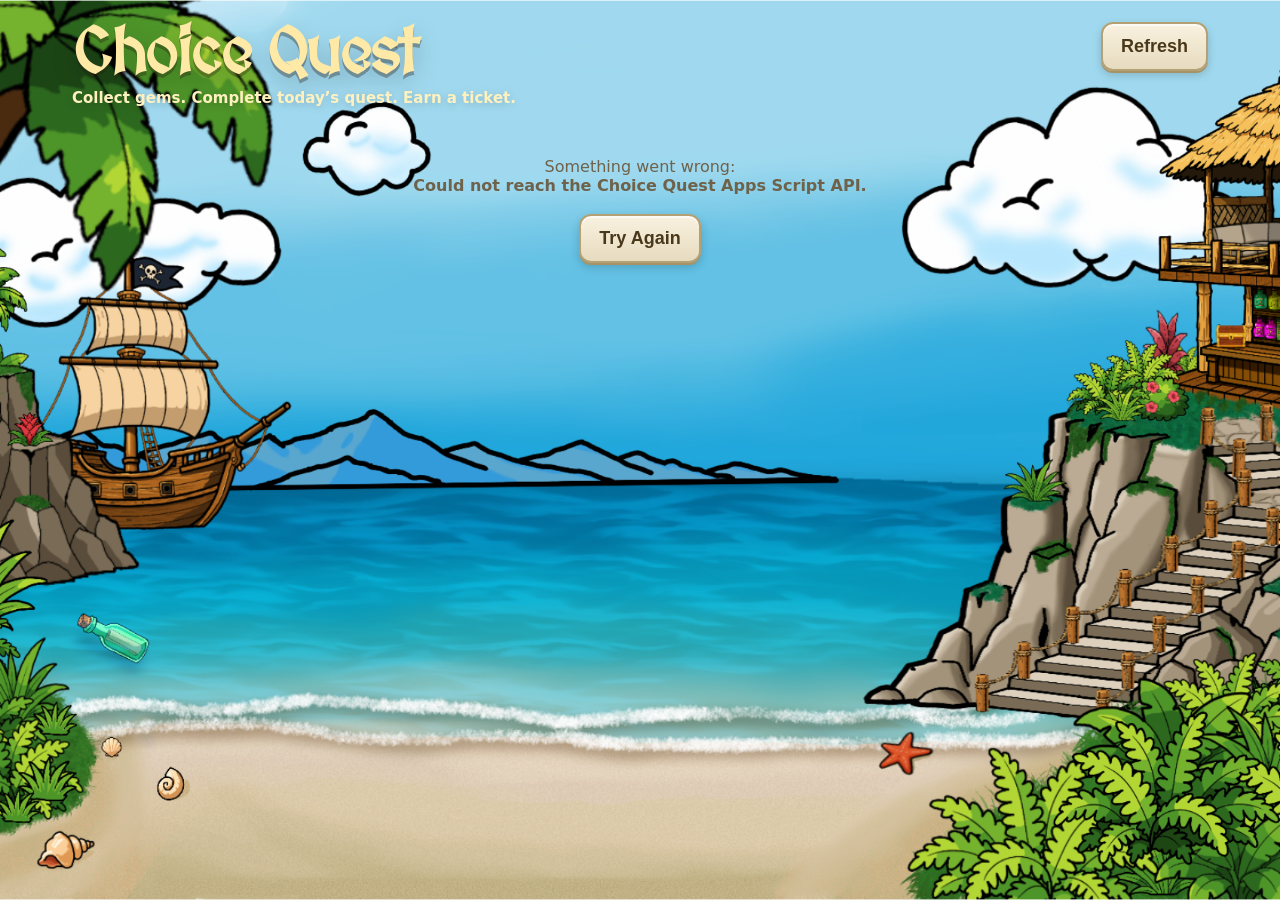
<file: index.html>
<!doctype html>
<html lang="en">
<head>
  <meta charset="utf-8">
  <meta name="viewport" content="width=device-width, initial-scale=1, viewport-fit=cover">
  <meta name="theme-color" content="#0f2747">
  <title>Choice Quest</title>
<link
  rel="icon"
  type="image/png"
  href="assets/gems/Choice-Quest-Gem-Yellow.PNG"
>
<link
  rel="apple-touch-icon"
  href="assets/gems/Choice-Quest-Gem-Yellow.PNG"
>
  <link rel="stylesheet" href="css/styles.css?v=3">
</head>
<body>
  <div class="background" aria-hidden="true">
    <img src="assets/backgrounds/Choice_Quest_Island_Background.png" alt="">
  </div>

  <div class="app">
    <header>
      <div>
        <h1>Choice Quest</h1>
        <div class="subtitle" id="subtitle">Collect gems. Complete today’s quest. Earn a ticket.</div>
      </div>
      <div class="header-actions">
        <button class="ghost" type="button" onclick="hardRefresh()">Refresh</button>
      </div>
    </header>

    <main id="root" class="loading">Loading quests...</main>
  </div>

  <div id="celebrate" class="celebrate"></div>

  <script src="js/config.js"></script>
  <script src="js/constants.js"></script>
  <script src="js/treasure.js"></script>
  <script src="js/app.js?v=3"></script>
</body>
</html>
</file>
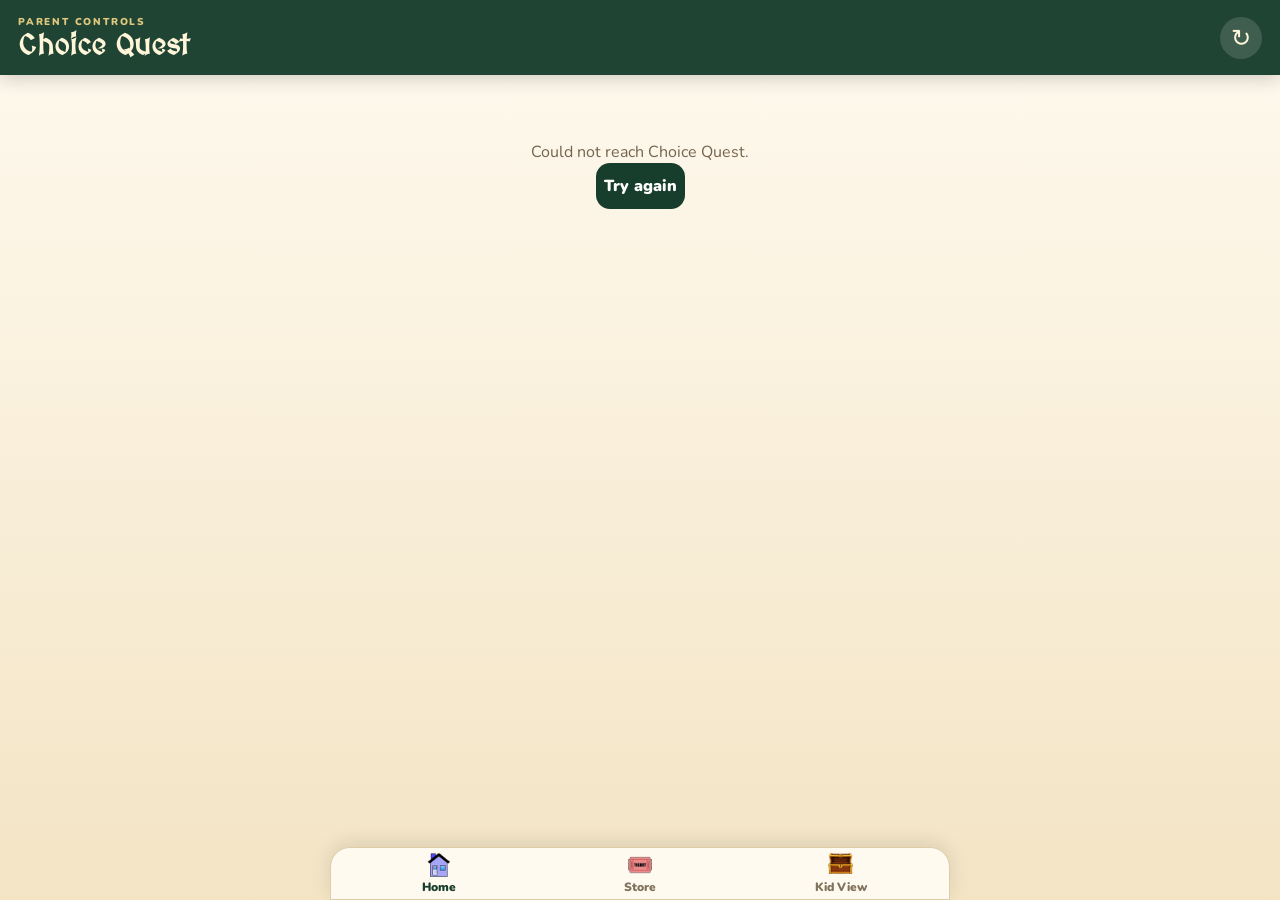
<file: parent.html>
<!doctype html>
<html lang="en">
<head>
  <meta charset="utf-8">
  <meta name="viewport" content="width=device-width, initial-scale=1, viewport-fit=cover">
  <meta name="theme-color" content="#173d2c">
  <title>Choice Quest Parent</title>
  <link rel="preconnect" href="https://fonts.googleapis.com">
  <link rel="preconnect" href="https://fonts.gstatic.com" crossorigin>
  <link href="https://fonts.googleapis.com/css2?family=MedievalSharp&family=Nunito:wght@600;700;800;900&display=swap" rel="stylesheet">
  <link rel="stylesheet" href="css/parent.css?v=9">
</head>
<body>
  <header class="topbar"><div><p class="eyebrow">Parent controls</p><h1>Choice Quest</h1></div><button class="icon-btn" id="refreshBtn" aria-label="Refresh">↻</button></header>
  <main id="app" class="app"><div class="loading">Loading the quest…</div></main>
  <nav class="bottom-nav" aria-label="Main navigation">
    <button data-screen="home" class="active"><img class="nav-image" src="assets/backgrounds/Choice-Quest-House-Icon.PNG" alt="">Home</button>
    <button data-screen="store"><img class="nav-image" src="assets/backgrounds/Choice-Quest-Ticket.PNG" alt="">Store</button>
    <button data-screen="kid"><img class="nav-chest" src="assets/treasure/Choice-Quest-Treasure-Chest.PNG" alt="">Kid View</button>
  </nav>
  <dialog id="prizeDialog">
    <form id="prizeForm" method="dialog">
      <div class="dialog-head"><h2 id="dialogTitle">Add reward</h2><button type="button" class="icon-btn" id="closeDialog">×</button></div>
      <input type="hidden" name="originalName">
      <label>Reward name<input name="name" required maxlength="80"></label>
      <label>Ticket cost<input name="cost" required type="number" min="1" step="1" inputmode="numeric"></label>
      <label>Description <span>(optional)</span><textarea name="description" maxlength="240" rows="3"></textarea></label>
      <label>Photo <span>(optional)</span><input name="photo" type="file" accept="image/*"></label>
      <img id="photoPreview" class="photo-preview" alt="" hidden>
      <label class="toggle"><input name="available" type="checkbox" checked> Available in store</label>
      <button class="primary wide" type="submit">Save reward</button>
      <button class="danger-link" id="deletePrize" type="button" hidden>Delete reward</button>
    </form>
  </dialog>
  <dialog id="purchaseDialog" class="purchase-dialog">
    <div class="purchase-content">
      <div class="dialog-head"><h2>Who is purchasing?</h2><button type="button" class="icon-btn" id="closePurchase">×</button></div>
      <p id="purchaseReward"></p>
      <div id="purchaseKids" class="purchase-kids"></div>
    </div>
  </dialog>
  <iframe name="uploadFrame" id="uploadFrame" hidden></iframe>
  <div id="mobileCelebrate" class="mobile-celebrate" aria-live="assertive"></div>
  <div id="toast" class="toast" role="status"></div>
  <script src="js/config.js"></script>
  <script src="js/constants.js"></script>
  <script src="js/treasure.js"></script>
  <script src="js/parent.js?v=12"></script>
</body>
</html>
</file>
<file: css/styles.css>
/**
   * Choice Quest
   * Version: 2.0
   * File: Styles.html
   */
@import url('https://fonts.googleapis.com/css2?family=MedievalSharp&display=swap');

  :root {
    --parchment:#f5e7c7;
    --parchment-light:#fff4d6;
    --parchment-deep:#d6b982;
    --forest:#183b2b;
    --forest-2:#24573f;
    --moss:#5f7f3f;
    --ink:#1f2a1f;
    --muted:#6f624b;
    --card:#fff5d8;
    --card-dark:#2c2118;
    --line:rgba(80,54,28,.22);
    --shadow:0 20px 45px rgba(37,26,14,.22);
    --wood:#5c3218;
    --wood-2:#8a5228;
    --wood-light:#b77a3b;
    --gold:#f4b63f;
    --gold-dark:#a35c12;
    --ruby:#dc2626;
    --sapphire:#2563eb;
    --emerald:#059669;
    --amethyst:#7c3aed;
    --topaz:#d97706;
    --rose:#be185d;
    --white:#fffaf0;
    --toast-bg:#183b2b;
  }

  * { box-sizing:border-box; }
  html, body { min-height:100%; }
  body {
    margin:0;
    font-family: ui-rounded, system-ui, -apple-system, BlinkMacSystemFont, "Segoe UI", sans-serif;
    color:var(--ink);
    background:#000;
  }


  
.background{
  position:fixed;
  inset:0;
  z-index:-100;
  overflow:hidden;
}
.background img{
  width:100%;
  height:100%;
  object-fit:cover;
  display:block;
}

.app { max-width:1180px; margin:0 auto; padding:22px; position:relative; }
  header { display:flex; justify-content:space-between; align-items:flex-start; gap:14px; margin-bottom:18px; }
  .header-actions { display:flex; gap:10px; flex-wrap:wrap; justify-content:flex-end; }

  h1 {
    margin:0;
    font-family: "MedievalSharp", cursive;
    font-size:clamp(38px, 5vw, 68px);
    letter-spacing:-.045em;
    line-height:.92;
    color:#ffe9a6;
    text-shadow:0 4px 0 rgba(37,26,14,.34), 0 9px 25px rgba(0,0,0,.22);
  }
  h2 { margin:0; 
      font-family: "MedievalSharp", cursive; 
      font-size:clamp(30px, 4vw, 46px);
      letter-spacing:-.03em; 
      color:#24160d;
      font-weight:950; }

  h3 { margin:10px 0 4px; font-size:20px; }

  .subtitle { margin-top:8px; color:#fff1bf; font-size:15px; font-weight:700; text-shadow:0 2px 10px rgba(0,0,0,.22); }
  .links { color:#ffeec0; font-size:13px; line-height:1.4; max-width:520px; }
  .links code { background:rgba(255,244,214,.2); padding:2px 5px; border-radius:6px; color:#fff6d7; }

  .grid { display:grid; grid-template-columns:repeat(auto-fit, minmax(310px, 1fr)); gap:18px; align-items:start; }
  .kid-card, .panel {
    position:relative;
    background:linear-gradient(180deg, rgba(255,250,240,.96), rgba(245,231,199,.96));
    border:2px solid rgba(92,50,24,.24);
    border-radius:32px;
    padding:20px;
    box-shadow:var(--shadow);
    overflow:hidden;
  }
  .kid-card:before {
    content:"";
    position:absolute;
    inset:0 0 auto 0;
    height:12px;
    background:#0f2747;
    opacity:.95;
  }
  .kid-card[data-child="Colton"]:before{background:#7a3f56;}
  .kid-card:after {
    content:"";
    position:absolute;
    inset:12px 0 auto 0;
    height:4px;
    background:rgba(92,50,24,.18);
  }

  .kid-top { display:flex; justify-content:space-between; align-items:flex-start; gap:12px; margin-top:8px; }
  .ticket-pill, .saving-badge {
    white-space:nowrap;
    background:linear-gradient(180deg,#fff4c4,#f0c65c);
    border:2px solid rgba(111,66,18,.28);
    border-radius:999px;
    padding:10px 13px;
    font-weight:950;
    font-size:18px;
    color:#4b2508;
    box-shadow:inset 0 2px 0 rgba(255,255,255,.55), 0 6px 18px rgba(88,49,16,.16);
  }
  .saving-badge { display:none; font-size:12px; color:var(--muted); padding:7px 10px; margin-top:8px; background:var(--parchment-light); }
  .kid-card.saving .saving-badge, .loading-card .saving-badge { display:inline-block; }

  .treasure-stage {
    display:flex;
    justify-content:center;
    align-items:center;
    margin:8px 0 4px;
    min-height:310px;
  }
  .treasure-art {
    position:relative;
    width:min(390px, 92%);
    aspect-ratio:1 / 1;
    isolation:isolate;
  }
  .treasure-chest-image,
  .treasure-chest-foreground {
    position:absolute;
    inset:0;
    width:100%;
    height:100%;
    object-fit:contain;
    pointer-events:none;
  }
  .treasure-chest-image { z-index:1; }
  .treasure-gem-layer {
    position:absolute;
    inset:0;
    z-index:2;
    overflow:visible;
    pointer-events:none;
  }
  .treasure-chest-foreground {
    z-index:3;
    background:url('../assets/treasure/Choice-Quest-Treasure-Chest.PNG') center / contain no-repeat;
    clip-path:inset(48.2% 0 0 0);
  }
  .treasure-gem {
    position:absolute;
    left:var(--slot-x);
    top:var(--slot-y);
    width:17.825%;
    height:auto;
    transform:translate(-50%, -50%) rotate(var(--gem-rotation)) scale(var(--gem-scale));
    transform-origin:50% 60%;
    filter:drop-shadow(0 3px 3px rgba(0,0,0,.28));
    pointer-events:none;
  }
  .treasure-gem-drop {
    animation:treasureGemDrop .46s cubic-bezier(.42,0,.72,1) both;
  }
  .loading-treasure { opacity:.55; }
  .kid-card.celebrating .treasure-art {
    filter:drop-shadow(0 0 22px rgba(244,182,63,.8));
  }
  .kid-card.emptying .treasure-gem {
    opacity:0;
    transition:opacity .3s ease;
  }

  .meter { text-align:center; margin-top:0; }
  .big-progress { font-size:28px; font-weight:950; letter-spacing:-.02em; color:#2f1a0d; }
  .hint { color:var(--muted); font-size:15px; margin-top:4px; min-height:22px; }
  .quest-rewards { margin-top:10px; color:#70501f; font-size:12px; text-transform:uppercase; letter-spacing:.16em; font-weight:950; }

  .buttons { display:grid; grid-template-columns:1fr 1fr; gap:10px; margin-top:16px; }
  button { border:0; border-radius:18px; padding:17px 12px; font-size:18px; font-weight:950; color:#20150b; cursor:pointer; box-shadow:0 7px 16px rgba(52,32,14,.18); transition:transform .08s ease, opacity .15s ease, box-shadow .15s ease; }
  button:active { transform:scale(.97); box-shadow:0 3px 8px rgba(52,32,14,.14); }
  button:disabled { opacity:.55; cursor:wait; }
  .good { background:linear-gradient(180deg,#b7e7c5,#3f8f63); }
  .bonus { background:linear-gradient(180deg,#f7d978,#cf8a1b); }
  .oops { background:linear-gradient(180deg,#f8c0c8,#d86b84); }
  .undo { background:linear-gradient(180deg,#d7cef8,#7d63d8); }
  .ghost {
  background: linear-gradient(180deg, rgb(249, 242, 224) 0%, rgb(231, 219, 191) 100%);
  color: rgb(74, 56, 26);
  border: 2px solid rgb(181, 160, 115);
  border-radius: 12px;
  font-family: Inter, Arial, sans-serif;
  font-size: 18px;
  font-weight: 900;
  padding: 12px 18px;
  box-shadow: inset 0 2px 0 rgba(255,255,255,.65), 0 2px 0 rgb(166,146,101), 0 4px 10px rgba(0,0,0,.18);
  transition: transform .06s ease, filter .12s ease, box-shadow .12s ease;
}

  .loading, .error { padding:32px; text-align:center; color:var(--muted); }
  .loading-content { padding:0; text-align:initial; color:inherit; }
  .loading-card { opacity:.84; }
  .loading-card .chest { background:linear-gradient(90deg,rgba(255,244,214,.52),rgba(92,50,24,.24)); }
  body.is-loading .header-actions button { opacity:.7; }
  .toast {
    position:fixed;
    left:50%; bottom:20px;
    transform:translateX(-50%);
    display:none;
    background:var(--toast-bg);
    color:#fff7d6;
    padding:12px 16px;
    border-radius:999px;
    font-weight:800;
    z-index:200;
    box-shadow:0 10px 28px rgba(0,0,0,.18);
  }

  .celebrate {
    display:none; position:fixed; inset:0; pointer-events:none; align-items:center; justify-content:center; text-align:center;
    color:#3c210c; background:radial-gradient(circle, rgba(255,244,214,.94), rgba(23,54,37,.28)); z-index:99;
  }
  .celebrate.show { display:flex; animation:celebrateFade 6s ease-in-out forwards; }
  .celebrate-card { background:linear-gradient(180deg,rgba(255,250,240,.94),rgba(245,231,199,.94)); border:4px solid rgba(244,182,63,.48); border-radius:34px; padding:28px 34px; box-shadow:0 28px 80px rgba(55,28,12,.28); }
  .celebrate-kicker { font-size:22px; font-weight:950; color:var(--forest); margin-bottom:8px; text-transform:uppercase; letter-spacing:.14em; }
  .celebrate-title { font-family:Georgia, "Times New Roman", serif; font-size:clamp(42px, 7vw, 86px); font-weight:950; line-height:.95; letter-spacing:-.04em; color:#5a2c0e; }
  .gold-ticket { display:inline-block; margin-top:18px; background:linear-gradient(135deg,#fff2a8,var(--gold)); border:3px dashed rgba(124,45,18,.48); border-radius:16px; padding:14px 28px; font-size:clamp(28px, 4vw, 48px); font-weight:950; transform:rotate(-2deg); animation:ticketPop 6s ease-in-out both; }
  .confetti { position:fixed; top:-18px; width:10px; height:18px; border-radius:3px; animation:fall 2.8s linear forwards; z-index:100; pointer-events:none; }

  @keyframes treasureGemDrop {
    0% { left:var(--drop-x); top:var(--drop-y); opacity:.15; transform:translate(-50%, -50%) rotate(var(--gem-rotation)) scale(calc(var(--gem-scale) * .82)); }
    88% { opacity:1; }
    100% { left:var(--slot-x); top:var(--slot-y); opacity:1; transform:translate(-50%, -50%) rotate(var(--gem-rotation)) scale(var(--gem-scale)); }
  }
  @keyframes chestBounce { 0%{transform:scale(1)} 38%{transform:scale(1.035)} 100%{transform:scale(1)} }
  @keyframes tipChest { 0%{transform:rotate(0)} 45%{transform:rotate(-7deg) translateX(-6px)} 100%{transform:rotate(0)} }
  @keyframes rollOut { to { transform:translate(132px, 76px) rotate(460deg) scale(.75); opacity:0; } }
  @keyframes celebrateFade { 0%{opacity:0; transform:scale(.92)} 10%{opacity:1; transform:scale(1)} 82%{opacity:1} 100%{opacity:0; transform:scale(.98)} }
  @keyframes ticketPop { 0%,12%{transform:translateY(20px) scale(.72) rotate(-8deg); opacity:0} 22%,82%{transform:translateY(0) scale(1) rotate(-2deg); opacity:1} 100%{transform:translateY(-8px) scale(.96) rotate(2deg); opacity:0} }
  @keyframes fall { to { transform:translateY(105vh) rotate(620deg); opacity:.9; } }

  body.dakboard {
    background:
      linear-gradient(rgba(255,255,255,.10), rgba(255,255,255,.10)),
      url("assets/backgrounds/pirate-background.png")
      center center / cover no-repeat fixed;
    overflow: hidden;
}
  body.dakboard .app { max-width:1500px; padding:34px; }
  body.dakboard header { justify-content:center; text-align:center; margin-bottom:20px; }
  body.dakboard h1 { font-size:clamp(54px, 5.6vw, 96px); }
  body.dakboard .subtitle { font-size:24px; color:#fff1bf; }
  body.dakboard .grid { grid-template-columns:repeat(2, minmax(420px, 1fr)); gap:28px; }
  body.dakboard .kid-card { text-align:center; padding:34px; border-radius:42px; }
  body.dakboard h2 { font-size:clamp(54px, 5vw, 88px); }
  body.dakboard .treasure-stage { min-height:420px; }
  body.dakboard .treasure-art { width:min(470px, 94%); }
  body.dakboard .big-progress { font-size:48px; }
  body.dakboard .hint { font-size:26px; }
  body.dakboard .quest-rewards { font-size:16px; }
  body.dakboard .ticket-pill { font-size:34px; padding:15px 20px; }
  body.dakboard .parent-only { display:none !important; }

  @media (max-width:840px) {
    body {
      background:#000;
    }
    .app { padding:14px; }
    header { align-items:stretch; flex-direction:column; }
    .header-actions { justify-content:flex-start; }
    .kid-top { flex-direction:column; }
    .ticket-pill { align-self:flex-start; }
    .treasure-stage { min-height:285px; }
    .treasure-art { width:min(330px, 94%); }
  }

/* GitHub Pages: avoid browser default overflow around the full-screen background. */
html, body { width:100%; min-height:100%; }
.background { background:#000; }

/* Shared ticket artwork */
.ticket-icon {
  width:1.45em;
  height:1em;
  object-fit:contain;
  vertical-align:-.13em;
}
.ticket-icon-large {
  width:1.7em;
  height:1.15em;
  object-fit:contain;
  vertical-align:middle;
}
</file>
<file: css/parent.css>
/* =========================================================
   DESIGN TOKENS
   ========================================================= */

:root {
  --forest: #173d2c;
  --forest2: #245b42;
  --cream: #fff8e8;
  --paper: #f5e7c7;
  --ink: #281a10;
  --muted: #74644e;
  --gold: #e7a82e;
  --line: #dfcda8;
  --red: #a43b3b;
  --shadow: 0 10px 28px rgba(43, 29, 14, 0.14);
}
/* =========================================================
   BASE STYLES
   ========================================================= */

* {
  box-sizing: border-box;
}
html {
  background: var(--paper);
}
body {
  margin: 0;
  color: var(--ink);
  background: linear-gradient(#fffaf0, #f3e4c4);
  font-family: Nunito, system-ui, sans-serif;
  min-height: 100vh;
  padding-bottom: 62px;
}
button,
input,
textarea {
  font: inherit;
}
/* =========================================================
   APP HEADER
   ========================================================= */

.topbar {
  position: sticky;
  top: 0;
  z-index: 10;
  display: flex;
  align-items: center;
  justify-content: space-between;
  padding: 15px 18px;
  background: rgba(23, 61, 44, 0.96);
  color: #fff6d9;
  box-shadow: 0 3px 18px rgba(0, 0, 0, 0.2);
}
h1,
h2,
.kid-name {
  font-family: MedievalSharp, Georgia, serif;
}
h1 {
  font-size: 29px;
  line-height: 1;
  margin: 1px 0;
}
.eyebrow {
  margin: 0;
  font-size: 10px;
  text-transform: uppercase;
  letter-spacing: 0.18em;
  font-weight: 900;
  color: #dfc77e;
}
.icon-btn {
  border: 0;
  background: rgba(255, 255, 255, 0.14);
  color: inherit;
  border-radius: 50%;
  width: 42px;
  height: 42px;
  font-size: 24px;
}
/* =========================================================
   SHARED LAYOUT AND COMPONENTS
   ========================================================= */

.app {
  max-width: 620px;
  margin: auto;
  padding: 18px;
}
.section-head {
  display: flex;
  justify-content: space-between;
  align-items: center;
  margin: 6px 0 12px;
}
.section-head h2 {
  font-size: 26px;
  margin: 0;
}
.text-btn {
  border: 0;
  background: none;
  color: var(--forest2);
  font-weight: 900;
}
.summary-card,
.panel,
.prize-card {
  background: rgba(255, 250, 239, 0.94);
  border: 1px solid var(--line);
  box-shadow: var(--shadow);
  border-radius: 22px;
}
.summary-card {
  padding: 17px;
  margin-bottom: 14px;
}
.kid-row {
  display: grid;
  grid-template-columns: 1fr auto auto;
  gap: 12px;
  align-items: center;
}
.kid-name {
  font-size: 28px;
}
.stat {
  text-align: center;
  min-width: 66px;
}
.stat b {
  display: block;
  font-size: 24px;
}
.stat small {
  font-size: 10px;
  text-transform: uppercase;
  color: var(--muted);
  font-weight: 900;
}
.progress {
  height: 11px;
  background: #e9dcc1;
  border-radius: 999px;
  overflow: hidden;
  margin: 13px 0;
}
.progress span {
  display: block;
  height: 100%;
  background: linear-gradient(90deg, #3b8c62, #8fbd62);
  border-radius: inherit;
}
.actions {
  display: grid;
  grid-template-columns: 1fr 1fr 1fr 52px;
  gap: 7px;
}
.actions button,
.primary,
.secondary {
  border: 0;
  border-radius: 14px;
  padding: 12px 8px;
  font-weight: 900;
}
.good {
  background: #bde5c8;
}
.bonus {
  background: #f2d275;
}
.oops {
  background: #efbdc1;
}
.undo {
  background: #d7cef5;
}
.panel {
  padding: 16px;
  margin-top: 22px;
}
.preview-row {
  display: flex;
  gap: 12px;
  overflow: auto;
  padding: 2px 2px 8px;
}
.preview-item {
  min-width: 125px;
}
.preview-item > img,
.preview-item > .photo-placeholder {
  width: 125px;
  height: 92px;
  border-radius: 14px;
  object-fit: cover;
  background: #e8d8b8;
  display: grid;
  place-items: center;
  font-size: 30px;
}
.preview-item b {
  display: block;
  margin-top: 7px;
}
.preview-item small {
  color: var(--muted);
}
/* =========================================================
   BOTTOM NAVIGATION
   ========================================================= */

.bottom-nav {
  position: fixed;
  z-index: 20;
  bottom: 0;
  left: 0;
  right: 0;
  display: grid;
  grid-template-columns: repeat(3, 1fr);
  padding: 3px max(8px, env(safe-area-inset-right))
    calc(3px + env(safe-area-inset-bottom)) max(8px, env(safe-area-inset-left));
  background: #fffaf0;
  border-top: 1px solid var(--line);
  box-shadow: 0 -5px 20px rgba(0, 0, 0, 0.1);
}
.bottom-nav button {
  display: flex;
  flex-direction: column;
  align-items: center;
  justify-content: center;
  gap: 2px;
  border: 0;
  background: none;
  color: #81735e;
  font-size: 12px;
  font-weight: 900;
  padding: 1px 4px;
}
.bottom-nav span {
  display: block;
  font-size: 19px;
}
.bottom-nav .active {
  color: var(--forest);
}

.nav-chest {
  display: block;
  width: 30px;
  height: 25px;
  margin: 0 auto;
  object-fit: contain;
}

.nav-image {
  display: block;
  width: 27px;
  height: 24px;
  margin: 0 auto;
  object-fit: contain;
}
/* =========================================================
   STORE SCREEN
   ========================================================= */

.store-grid {
  display: grid;
  gap: 7px;
  padding-bottom: 72px;
}
.prize-card {
  display: grid;
  grid-template-columns: 96px 1fr;
  gap: 14px;
  padding: 11px;
  cursor: pointer;
}
.prize-card > img,
.prize-card > .photo-placeholder {
  width: 96px;
  height: 96px;
  border-radius: 15px;
  object-fit: cover;
}
.prize-card h3 {
  margin: 2px 0 4px;
}
.prize-card p {
  margin: 0;
  color: var(--muted);
  font-size: 13px;
}
.price {
  display: inline-block;
  margin-top: 8px;
  background: #f4d477;
  border-radius: 999px;
  padding: 5px 9px;
  font-weight: 900;
}

.prize-details {
  min-width: 0;
}

.prize-actions {
  display: grid;
  grid-template-columns: 1fr 1fr;
  gap: 10px;
  align-items: center;
  margin-top: 8px;
}

.prize-actions .price {
  grid-auto-flow: column;
  grid-auto-columns: max-content;
  justify-content: center;
  align-items: center;
  gap: 6px;
  margin-top: 0;
  text-align: center;
}

.prize-actions .price,
.purchase-btn,
.unavailable-pill {
  display: grid;
  place-items: center;
  min-height: 36px;
  border: 1px solid #d7b85d;
  border-radius: 999px;
  padding: 6px 10px;
  background: linear-gradient(#fff1b3, #ecc96a);
  color: #176bb4;
  font-size: 13px;
  font-weight: 900;
}

.unavailable-pill {
  border-color: var(--line);
  background: #e8ddc6;
  color: var(--muted);
}
.fab {
  position: fixed;
  z-index: 30;
  right: 18px;
  bottom: calc(58px + env(safe-area-inset-bottom));
  border: 0;
  border-radius: 999px;
  background: var(--forest);
  color: white;
  padding: 15px 19px;
  font-weight: 900;
  box-shadow: var(--shadow);
}
.kid-select {
  display: flex;
  gap: 8px;
  margin-bottom: 14px;
}
.kid-select button {
  flex: 1;
  border: 2px solid var(--line);
  background: #fff8e8;
  border-radius: 14px;
  padding: 12px;
  font-weight: 900;
}
.kid-select .active {
  border-color: var(--forest);
  background: #dfeadf;
}
.kid-display {
  text-align: center;
  padding: 24px 16px;
}
.kid-display .kid-name {
  font-size: 42px;
}
.chest {
  font-size: 110px;
  filter: drop-shadow(0 8px 8px rgba(0, 0, 0, 0.16));
  margin: 8px;
}
.gem-count {
  font-size: 32px;
  font-weight: 900;
}
.loading,
.empty {
  text-align: center;
  color: var(--muted);
  padding: 48px 16px;
}
.primary {
  background: var(--forest);
  color: white;
}
.secondary {
  background: #eadcbc;
  color: var(--ink);
}
.wide {
  width: 100%;
  padding: 15px;
}
/* =========================================================
   REWARD EDITOR
   ========================================================= */

dialog {
  border: 0;
  border-radius: 24px;
  width: min(94vw, 520px);
  padding: 0;
  background: #fffaf0;
  color: var(--ink);
}
dialog::backdrop {
  background: rgba(15, 20, 16, 0.55);
}
dialog form {
  padding: 20px;
}
.dialog-head {
  display: flex;
  justify-content: space-between;
  align-items: center;
}
.dialog-head h2 {
  margin: 0 0 10px;
  font-size: 28px;
}
label {
  display: block;
  font-weight: 900;
  margin: 13px 0;
}
label span {
  font-weight: 700;
  color: var(--muted);
  font-size: 12px;
}
input,
textarea {
  width: 100%;
  margin-top: 6px;
  padding: 12px;
  border: 2px solid var(--line);
  border-radius: 12px;
  background: white;
}
input:focus,
textarea:focus {
  outline: 3px solid rgba(36, 91, 66, 0.18);
  border-color: var(--forest2);
}
.toggle {
  display: flex;
  gap: 9px;
  align-items: center;
}
.toggle input {
  width: auto;
  margin: 0;
}
.photo-preview {
  width: 100%;
  max-height: 210px;
  object-fit: contain;
  border-radius: 14px;
}
.danger-link {
  display: block;
  margin: 15px auto 0;
  border: 0;
  background: none;
  color: var(--red);
  font-weight: 900;
}

.purchase-dialog .purchase-content {
  padding: 20px;
}

.purchase-dialog p {
  margin: 0 0 15px;
  color: var(--muted);
  font-weight: 800;
}

.purchase-kids {
  display: grid;
  gap: 10px;
}

.purchase-kid {
  display: flex;
  align-items: center;
  justify-content: space-between;
  border: 1px solid var(--line);
  border-radius: 14px;
  padding: 14px;
  background: #fff;
  color: var(--ink);
  font-weight: 900;
}

.purchase-kid small {
  color: var(--muted);
  font-size: 11px;
}
.toast {
  display: none;
  position: fixed;
  z-index: 50;
  left: 50%;
  bottom: 92px;
  transform: translateX(-50%);
  background: #17251d;
  color: white;
  padding: 11px 16px;
  border-radius: 999px;
  white-space: nowrap;
}
.saving {
  pointer-events: none;
  opacity: 0.62;
}
/* =========================================================
   LARGER SCREENS
   ========================================================= */

@media (min-width: 700px) {
  .bottom-nav {
    left: 50%;
    right: auto;
    width: 620px;
    transform: translateX(-50%);
    border: 1px solid var(--line);
    border-radius: 20px 20px 0 0;
  }
}

/* =========================================================
   HOME SCREEN
   ========================================================= */
.home-title {
  margin-bottom: 4px;
}

.home-kid {
  padding: 15px 17px 12px;
}

.home-gems {
  display: grid;
  grid-template-columns: repeat(10, 1fr);
  gap: 4px;
  margin-top: 12px;
}

.home-gems img {
  display: block;
  width: 100%;
  height: auto;
}

.home-gems .future {
  opacity: 0.12;
  filter: grayscale(0.35);
}

.store-preview {
  margin-top: 10px;
}

.store-preview .preview-row {
  display: grid;
  grid-template-columns: repeat(3, minmax(0, 1fr));
  overflow: visible;
}

.store-preview .preview-item {
  min-width: 0;
}

.store-preview .preview-item > img,
.store-preview .preview-item > .photo-placeholder {
  width: 100%;
  height: auto;
  aspect-ratio: 1 / 0.82;
}

/* =========================================================
   KID VIEW SCREEN
   ========================================================= */

.kid-view-title {
  margin-bottom: 6px;
}

.mobile-kids {
  display: grid;
  gap: 14px;
}

.mobile-kid {
  position: relative;
  padding: 12px 12px 14px;
  overflow: hidden;
}

.mobile-kid::before {
  content: "";
  position: absolute;
  inset: 0 0 auto;
  height: 8px;
  background: #173f6f;
}

.mobile-kid[data-child="Colton"]::before {
  background: #7a3f56;
}

.mobile-kid > .kid-name {
  margin: 4px 5px 0;
  font-size: 34px;
  line-height: 1;
}

.kid-content {
  display: grid;
  grid-template-columns: minmax(0, 1.58fr) minmax(105px, 1fr);
  gap: 10px;
  align-items: center;
}

.kid-treasure {
  min-width: 0;
  text-align: center;
}

.treasure-art {
  position: relative;
  width: 100%;
  aspect-ratio: 1 / 1;
  isolation: isolate;
}

.treasure-chest-image,
.treasure-chest-foreground {
  position: absolute;
  inset: 0;
  width: 100%;
  height: 100%;
  object-fit: contain;
  pointer-events: none;
}

.treasure-chest-image {
  z-index: 1;
}

.treasure-gem-layer {
  position: absolute;
  inset: 0;
  z-index: 2;
  pointer-events: none;
}

.treasure-chest-foreground {
  z-index: 3;
  background: url("../assets/treasure/Choice-Quest-Treasure-Chest.PNG") center / contain no-repeat;
  clip-path: inset(48.2% 0 0 0);
}

.treasure-gem {
  position: absolute;
  left: var(--slot-x);
  top: var(--slot-y);
  width: 17.825%;
  height: auto;
  transform: translate(-50%, -50%) rotate(var(--gem-rotation)) scale(var(--gem-scale));
  transform-origin: 50% 60%;
  filter: drop-shadow(0 2px 2px rgba(0, 0, 0, 0.25));
}

.treasure-gem-drop {
  animation: treasureGemDrop 0.46s cubic-bezier(0.42, 0, 0.72, 1) both;
}

@keyframes treasureGemDrop {
  0% {
    left: var(--drop-x);
    top: var(--drop-y);
    opacity: 0.15;
    transform: translate(-50%, -50%) rotate(var(--gem-rotation))
      scale(calc(var(--gem-scale) * 0.82));
  }
  88% {
    opacity: 1;
  }
  100% {
    left: var(--slot-x);
    top: var(--slot-y);
    opacity: 1;
    transform: translate(-50%, -50%) rotate(var(--gem-rotation))
      scale(var(--gem-scale));
  }
}

.ticket-pill {
  display: inline-block;
  margin-top: -8px;
  padding: 6px 10px;
  border: 1px solid #dbbd62;
  border-radius: 999px;
  background: linear-gradient(#fff0b5, #edca68);
  font-size: 13px;
  font-weight: 900;
}

.ticket-icon {
  width: 22px;
  height: 15px;
  object-fit: contain;
  vertical-align: -2px;
}

.ticket-icon-large {
  width: 38px;
  height: 26px;
  object-fit: contain;
  vertical-align: middle;
}

.kid-controls {
  display: grid;
  gap: 8px;
}

.kid-controls button {
  width: 100%;
  border: 0;
  border-radius: 13px;
  padding: 10px 6px;
  font-size: 12px;
  font-weight: 900;
}

.kid-gem-total {
  margin-top: 4px;
  text-align: center;
  font-size: 20px;
  font-weight: 900;
}

/* =========================================================
   QUEST-COMPLETE CELEBRATION
   ========================================================= */

.mobile-celebrate {
  position: fixed;
  z-index: 100;
  inset: 0;
  display: none;
  place-items: center;
  padding: 24px;
  background: radial-gradient(circle, rgba(255, 248, 218, 0.96), rgba(23, 61, 44, 0.76));
}

.mobile-celebrate.show {
  display: grid;
  animation: mobileCelebrate 4.2s ease-in-out forwards;
}

.mobile-celebrate-card {
  width: min(100%, 360px);
  padding: 28px 24px;
  text-align: center;
  border: 4px solid rgba(231, 168, 46, 0.65);
  border-radius: 28px;
  background: linear-gradient(#fffaf0, #f5e7c7);
  box-shadow: 0 25px 70px rgba(33, 20, 8, 0.35);
}

.celebrate-kicker {
  color: var(--forest);
  font-size: 18px;
  font-weight: 900;
  letter-spacing: 0.14em;
  text-transform: uppercase;
}

.celebrate-heading {
  margin-top: 8px;
  color: #542b12;
  font-family: MedievalSharp, Georgia, serif;
  font-size: 48px;
  line-height: 0.95;
}

.celebrate-ticket {
  display: inline-block;
  margin-top: 20px;
  padding: 11px 20px;
  border: 2px dashed #9c6418;
  border-radius: 14px;
  background: linear-gradient(135deg, #fff0a2, #e7a82e);
  font-size: 22px;
  font-weight: 900;
}

@keyframes mobileCelebrate {
  0% { opacity: 0; transform: scale(0.94); }
  10%, 82% { opacity: 1; transform: scale(1); }
  100% { opacity: 0; transform: scale(0.98); }
}
</file>
